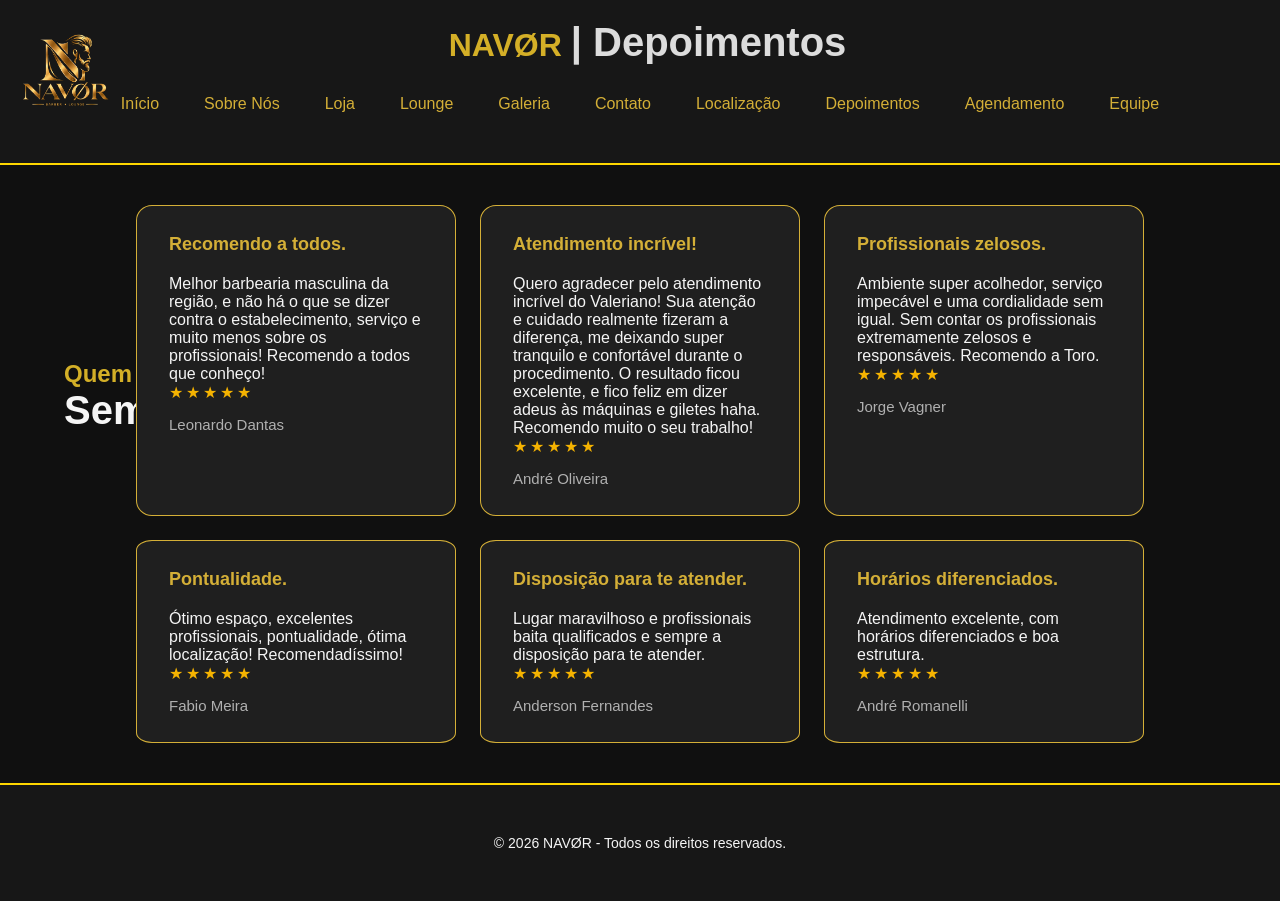
<file: html/depoimentos.html>
<!DOCTYPE html>
<html lang="pt-BR">

<head>
    <meta charset="UTF-8">
    <meta name="viewport" content="width=device-width, initial-scale=1">
    <title>NAVØR | Depoimentos</title>
    <link rel="stylesheet" href="../css/style.css">
</head>

<body>
    <header class="cabecalho">
        <div class="cabecalho-container">
            <div class="identidade-navor">
                <a href="../html/index.html"><img src="../img/logo_navor_ok.webp" alt="Logo da NAVØR"
                        class="logo-navor"></a>
                <h1 class="titulo">NAVØR
                    <span>| Depoimentos</span>
                </h1>
            </div>
            <nav class="navegacao" aria-label="Navegação principal">
                <a href="index.html">Início</a>
                <a href="sobre.html">Sobre Nós</a>
                <a href="loja.html">Loja</a>
                <a href="lounge.html">Lounge</a>
                <a href="galeria.html">Galeria</a>
                <a href="contato.html">Contato</a>
                <a href="localizacao.html">Localização</a>
                <a href="depoimentos.html">Depoimentos</a>
                <a href="agendamento.html">Agendamento</a>
                <a href="equipe.html">Equipe</a>
            </nav>
        </div>
    </header>
    <main>
        <section class="frase-depoimentos">
            <h2>Quem vem
                <span>Sempre volta</span>
            </h2>
        </section>
        <section>
            <div class="depoimentos">
                <div class="card">
                    <h3>Recomendo a todos.</h3>
                    <p>Melhor barbearia masculina da região, e não há o que se dizer contra o estabelecimento, serviço e
                        muito menos sobre os profissionais! Recomendo a todos que conheço!</p>
                    <div class="estrelas">★★★★★</div>
                    <div class="autor">Leonardo Dantas</div>
                </div>
                <div class="card">
                    <h3>Atendimento incrível!</h3>
                    <p>Quero agradecer pelo atendimento incrível do Valeriano! Sua atenção e cuidado realmente fizeram a
                        diferença, me deixando super tranquilo e confortável durante o procedimento. O resultado ficou
                        excelente, e fico feliz em dizer adeus às máquinas e giletes haha. Recomendo muito o seu
                        trabalho!</p>
                    <div class="estrelas">★★★★★</div>
                    <div class="autor">André Oliveira</div>
                </div>
                <div class="card">
                    <h3>Profissionais zelosos.</h3>
                    <p>Ambiente super acolhedor, serviço impecável e uma cordialidade sem igual. Sem contar os
                        profissionais extremamente zelosos e responsáveis. Recomendo a Toro.</p>
                    <div class="estrelas">★★★★★</div>
                    <div class="autor">Jorge Vagner</div>
                </div>
                <div class="card-baixo">
                    <h3>Pontualidade.</h3>
                    <p>Ótimo espaço, excelentes profissionais, pontualidade, ótima localização! Recomendadíssimo!</p>
                    <div class="estrelas">★★★★★</div>
                    <div class="autor">Fabio Meira</div>
                </div>
                <div class="card-baixo">
                    <h3>Disposição para te atender.</h3>
                    <p>Lugar maravilhoso e profissionais baita qualificados e sempre a disposição para te atender.</p>
                    <div class="estrelas">★★★★★</div>
                    <div class="autor">Anderson Fernandes</div>
                </div>
                <div class="card-baixo">
                    <h3>Horários diferenciados.</h3>
                    <p>Atendimento excelente, com horários diferenciados e boa estrutura.</p>
                    <div class="estrelas">★★★★★</div>
                    <div class="autor">André Romanelli</div>
                </div>
            </div>
        </section>
    </main>
    <footer>
        <p>© 2026 NAVØR - Todos os direitos reservados.</p>
    </footer>
</body>

</html>
</file>
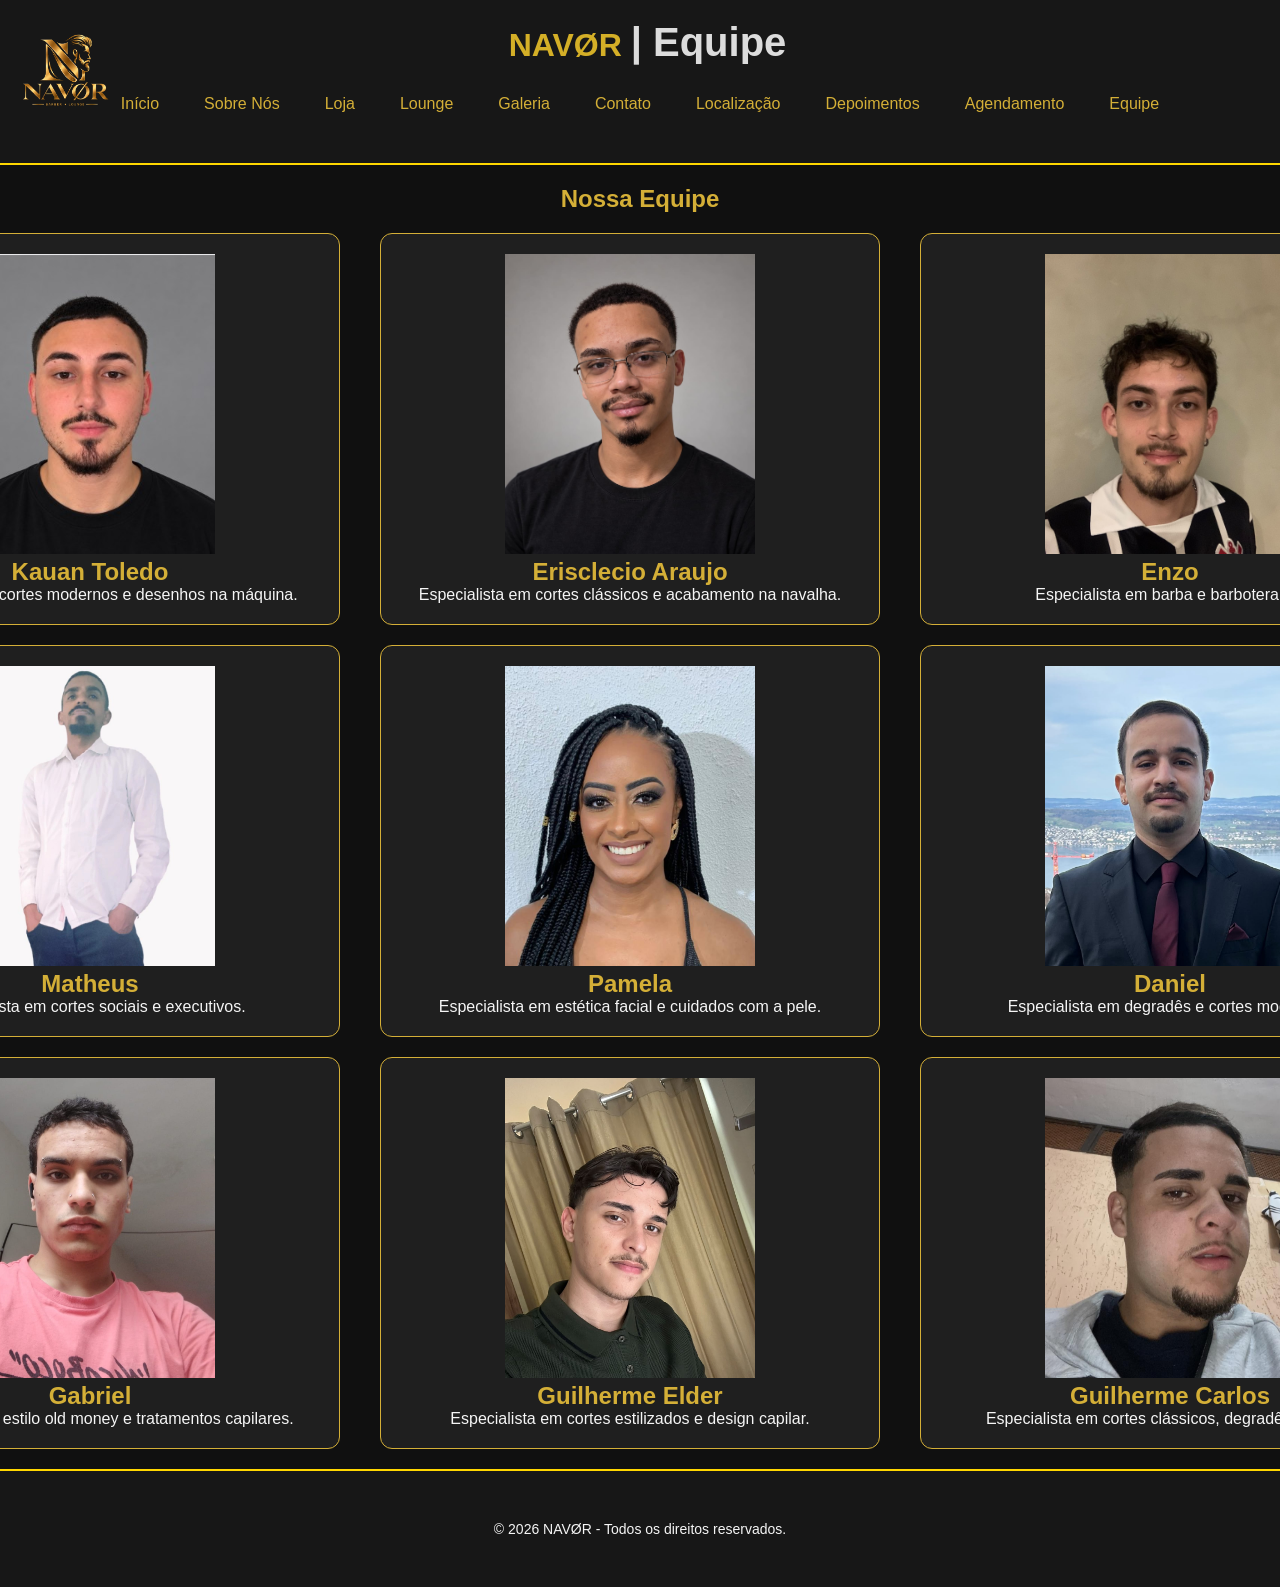
<file: html/equipe.html>
<!DOCTYPE html>
<html lang="pt-BR">

<head>
    <title>NAVØR | Equipe</title>
    <meta charset="UTF-8">
    <meta name="viewport" content="width=device-width, initial-scale=1.0">
    <link rel="stylesheet" href="../css/style.css">
</head>

<body>
    <header class="cabecalho">
        <div class="cabecalho-container">
            <div class="identidade-navor">
                <a href="../html/index.html"><img src="../img/logo_navor_ok.webp" alt="Logo da NAVØR"
                        class="logo-navor"></a>
                <h1 class="titulo">NAVØR
                    <span>| Equipe</span>
                </h1>
            </div>
            <nav class="navegacao" aria-label="Navegação principal">
                <a href="index.html">Início</a>
                <a href="sobre.html">Sobre Nós</a>
                <a href="loja.html">Loja</a>
                <a href="lounge.html">Lounge</a>
                <a href="galeria.html">Galeria</a>
                <a href="contato.html">Contato</a>
                <a href="localizacao.html">Localização</a>
                <a href="depoimentos.html">Depoimentos</a>
                <a href="agendamento.html">Agendamento</a>
                <a href="equipe.html">Equipe</a>
            </nav>
        </div>
    </header>
    <main>
        <section class="equipe">
            <h2 class="titulo-equipe">Nossa Equipe</h2>
            <div class="equipe-container">
                <article class="barbeiros">
                    <img src="../img/kauan.jpg" alt="Barbeiro Kauan">
                    <h2>Kauan Toledo</h2>
                    <p>
                        Especialista em cortes modernos e desenhos na máquina.
                    </p>
                </article>
                <article>
                    <img src="../img/araujo.jpeg" alt="Barbeiro Erisclecio Araujo">
                    <h2>Erisclecio Araujo</h2>
                    <p>
                        Especialista em cortes clássicos e acabamento na navalha.
                    </p>
                </article>
                <article>
                    <img src="../img/enzo.jpeg" alt="Barbeiro Enzo">
                    <h2>Enzo</h2>
                    <p>
                        Especialista em barba e barboterapia.
                    </p>
                </article>
                <article>
                    <img src="../img/matheus.jpeg" alt="Barbeiro Matheus">
                    <h2>Matheus</h2>
                    <p>
                        Especialista em cortes sociais e executivos.
                    </p>
                </article>
                <article>
                    <img src="../img/pamela.jpeg" alt="Barbeira Pamela">
                    <h2>Pamela</h2>
                    <p>
                        Especialista em estética facial e cuidados com a pele.
                    </p>
                </article>
                <article>
                    <img src="../img/daniel.jpeg" alt="Barbeiro Daniel">
                    <h2>Daniel</h2>
                    <p>
                        Especialista em degradês e cortes modernos.
                    </p>
                </article>
                <article>
                    <img src="../img/gabriel.jpeg" alt="Barbeiro Gabriel">
                    <h2>Gabriel</h2>
                    <p>
                        Especialista em estilo old money e tratamentos capilares.
                    </p>
                </article>
                <article>
                    <img src="../img/guilherme_elder.jpeg" alt="Barbeiro Guilherme Elder">
                    <h2>Guilherme Elder</h2>
                    <p>
                        Especialista em cortes estilizados e design capilar.
                    </p>
                </article>
                <article>
                    <img src="../img/guilherme_carlos.jpeg" alt="Barbeiro Guilherme Carlos">
                    <h2>Guilherme Carlos</h2>
                    <p>
                        Especialista em cortes clássicos, degradês e barba.
                    </p>
                </article>
            </div>
        </section>
    </main>
    <footer>
        <p>© 2026 NAVØR - Todos os direitos reservados.</p>
    </footer>
</body>

</html>
</file>
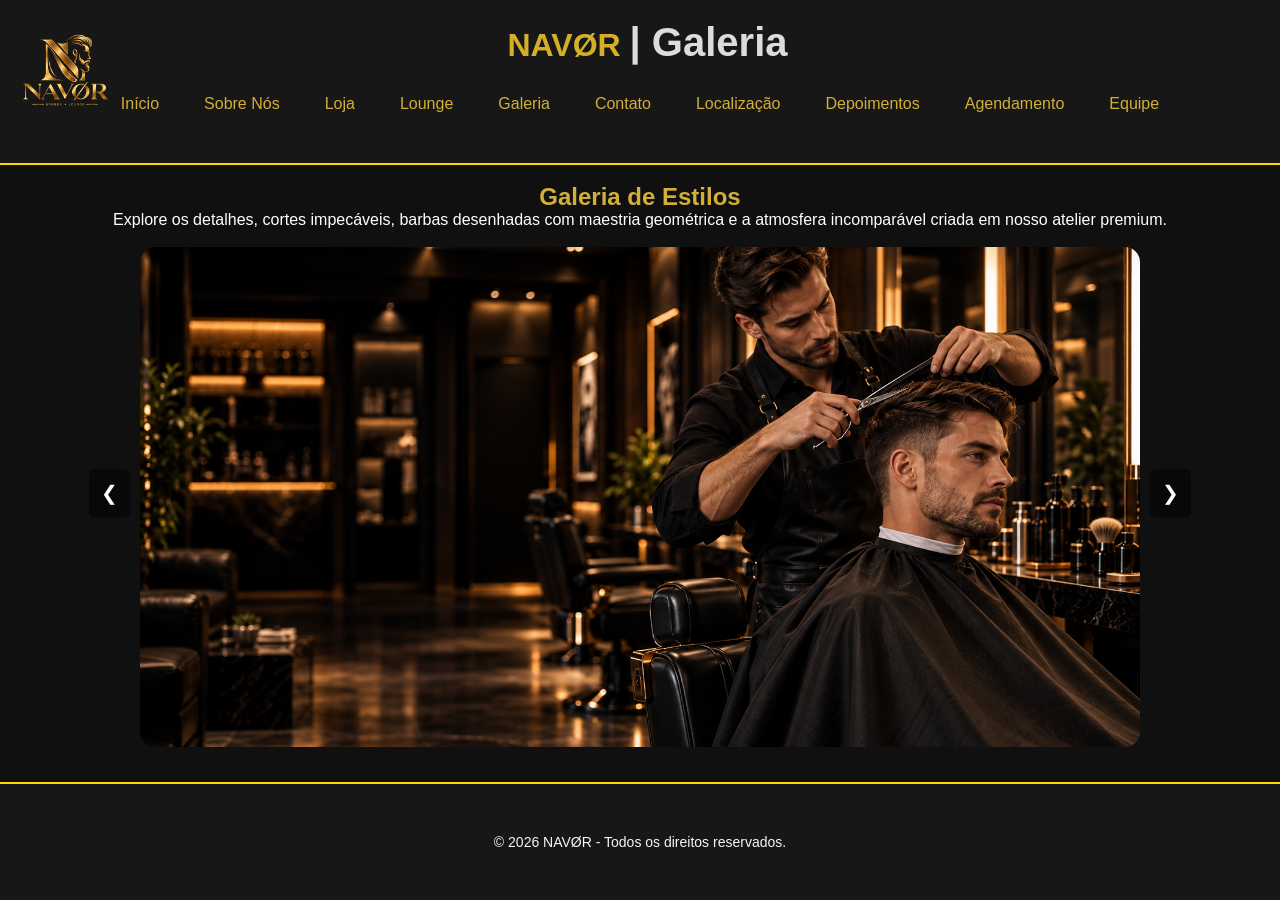
<file: html/galeria.html>
<!DOCTYPE html>
<html lang="pt-BR">

<head>
    <title>NAVØR | Galeria</title>
    <meta charset="UTF-8">
    <meta name="viewport" content="width=device-width, initial-scale=1.0">
    <link rel="stylesheet" href="../css/style.css">
</head>

<body>
    <header class="cabecalho">
        <div class="cabecalho-container">
            <div class="identidade-navor">
                <a href="../html/index.html"><img src="../img/logo_navor_ok.webp" alt="Logo da NAVØR"
                        class="logo-navor"></a>
                <h1 class="titulo">NAVØR
                    <span>| Galeria</span>
                </h1>
            </div>
            <nav class="navegacao" aria-label="Navegação principal">
                <a href="index.html">Início</a>
                <a href="sobre.html">Sobre Nós</a>
                <a href="loja.html">Loja</a>
                <a href="lounge.html">Lounge</a>
                <a href="galeria.html">Galeria</a>
                <a href="contato.html">Contato</a>
                <a href="localizacao.html">Localização</a>
                <a href="depoimentos.html">Depoimentos</a>
                <a href="agendamento.html">Agendamento</a>
                <a href="equipe.html">Equipe</a>
            </nav>
        </div>
    </header>
    <main>
        <section>
            <br>
            <div class="titulo-galeria">
                <h2>Galeria de Estilos</h2>
            </div>
            <div class="descricao-galeria">
                <p>
                    Explore os detalhes, cortes impecáveis, barbas desenhadas com maestria geométrica e a atmosfera
                    incomparável criada em nosso atelier premium.
                </p>
            </div>
            <br>
            <!-- imagem com efeito carrosel -->
            <figure class="galeria">
                <button class="anterior" onclick="mudarSlide(-1)">
                    &#10094;
                </button>
                <div class="carrossel">
                    <div class="slides" id="slides">
                        <img src="../img/foto_corte_1.webp" alt="Atendimento">
                        <img src=" ../img/foto_corte_2.webp" alt="Atendimento">
                        <img src=" ../img/foto_produtos.webp" alt="Produtos">
                        <img src=" ../img/foto_fundo_bebida.webp" alt="Porfissionais">
                    </div>
                </div>
                <button class="proximo" onclick="mudarSlide(1)">
                    &#10095;
                </button>
            </figure>
        </section>
    </main>
    <footer>
        <p>© 2026 NAVØR - Todos os direitos reservados.</p>
    </footer>
    <script src="../js/script.js"></script>
</body>

</html>
</file>
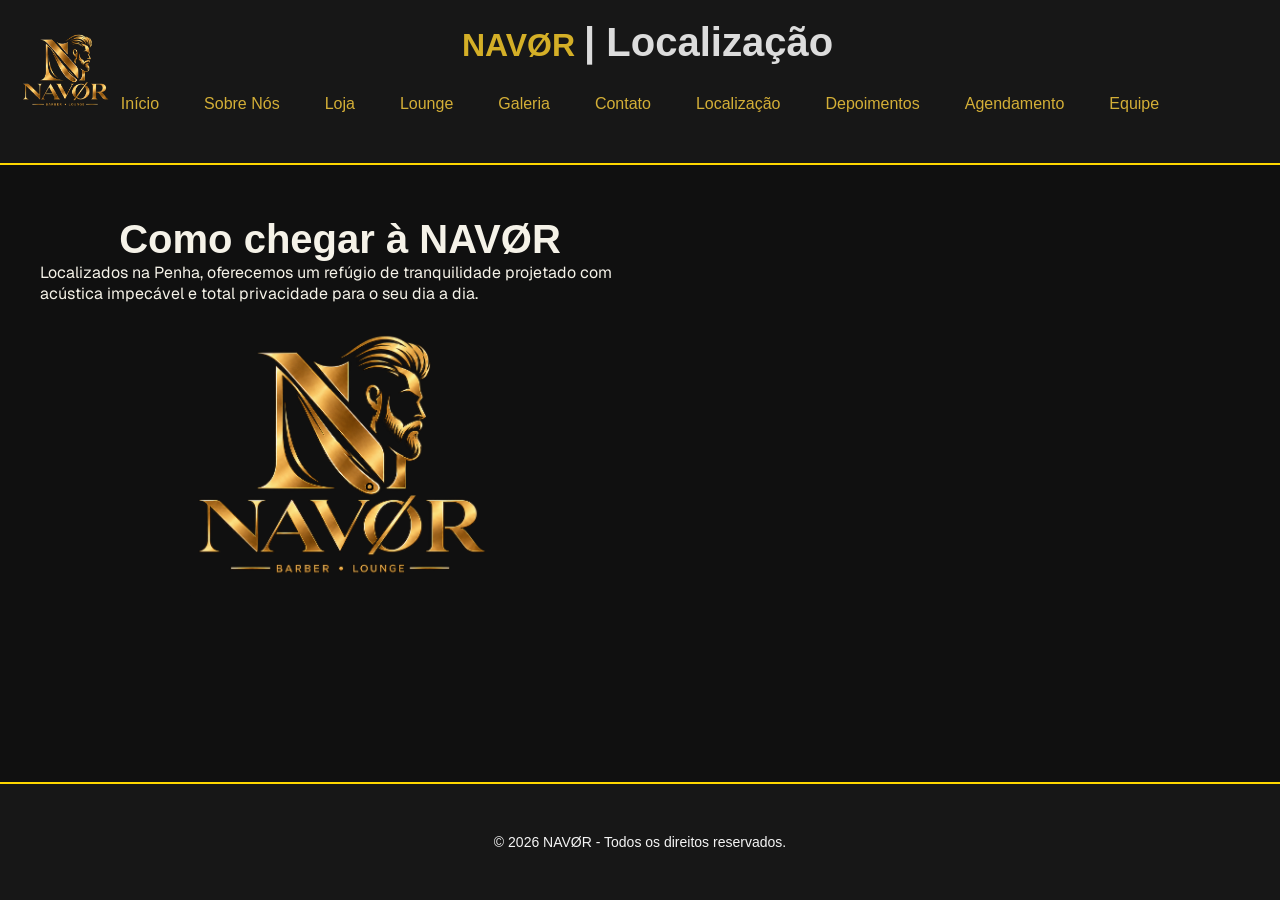
<file: html/localizacao.html>
<!DOCTYPE html>
<html lang="PT-br">

<head>
  <title>NAVØR | Localização</title>
  <meta charset="UTF-8">
  <meta name="viewport" content="width=device-width, initial-scale=1.0">
  <link rel="stylesheet" href="../css/style.css">
</head>

<body>
  <header class="cabecalho">
    <div class="cabecalho-container">
      <div class="identidade-navor">
        <a href="../html/index.html"><img src="../img/logo_navor_ok.webp" alt="Logo da NAVØR" class="logo-navor"></a>
        <h1 class="titulo">NAVØR
          <span>| Localização</span>
        </h1>
      </div>
      <nav class="navegacao" aria-label="Navegação principal">
        <a href="index.html">Início</a>
        <a href="sobre.html">Sobre Nós</a>
        <a href="loja.html">Loja</a>
        <a href="lounge.html">Lounge</a>
        <a href="galeria.html">Galeria</a>
        <a href="contato.html">Contato</a>
        <a href="localizacao.html">Localização</a>
        <a href="depoimentos.html">Depoimentos</a>
        <a href="agendamento.html">Agendamento</a>
        <a href="equipe.html">Equipe</a>
      </nav>
    </div>
  </header>
  <main>
    <section class="localizacao">
      <div class="container-titulo">
        <h2 class="titulo-localizacao">Como chegar à NAVØR</h2>
        <p class="p-localizacao">Localizados na Penha, oferecemos um refúgio de tranquilidade projetado com acústica
          impecável e total
          privacidade para o seu dia a dia.
        </p>
        <img src="../img/logo_navor_ok.webp" alt="logo navor" width="300px">
      </div>
      <iframe
        src="https://www.google.com/maps/embed?pb=!1m18!1m12!1m3!1d3658.336236943944!2d-46.54618422571539!3d-23.520406060086927!2m3!1f0!2f0!3f0!3m2!1i1024!2i768!4f13.1!3m3!1m2!1s0x94ce5e4dc6d202d1%3A0x5fd78e813baeca3!2sR.%20Caquito%2C%20347%20-%20Vila%20Sao%20Geraldo%2C%20S%C3%A3o%20Paulo%20-%20SP%2C%2003607-000!5e0!3m2!1spt-BR!2sbr!4v1790649322361!5m2!1spt-BR!2sbr"
        width="600" height="450" style="border:0;" allowfullscreen="" loading="lazy"
        referrerpolicy="strict-origin-when-cross-origin" title="Localizacao">
      </iframe>
    </section>
  </main>
  <footer>
    <p>© 2026 NAVØR - Todos os direitos reservados.</p>
  </footer>
</body>

</html>
</file>
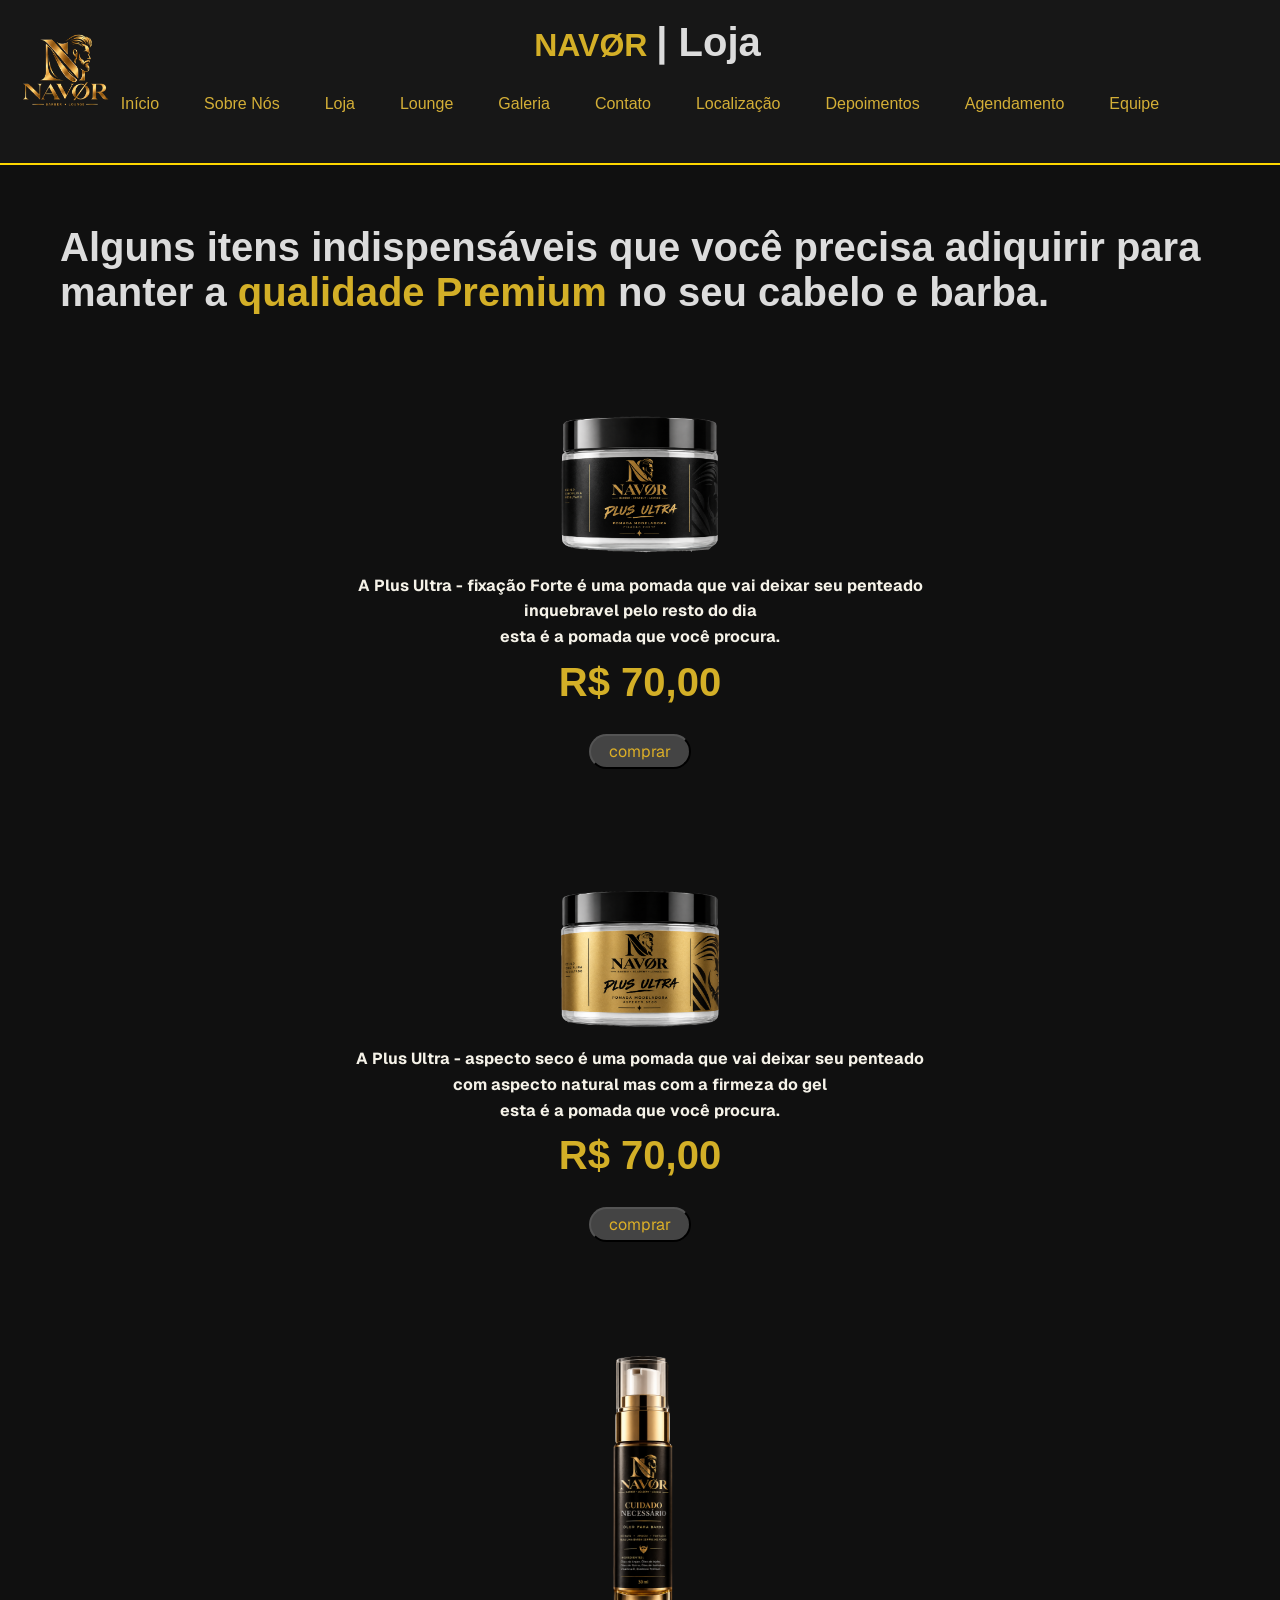
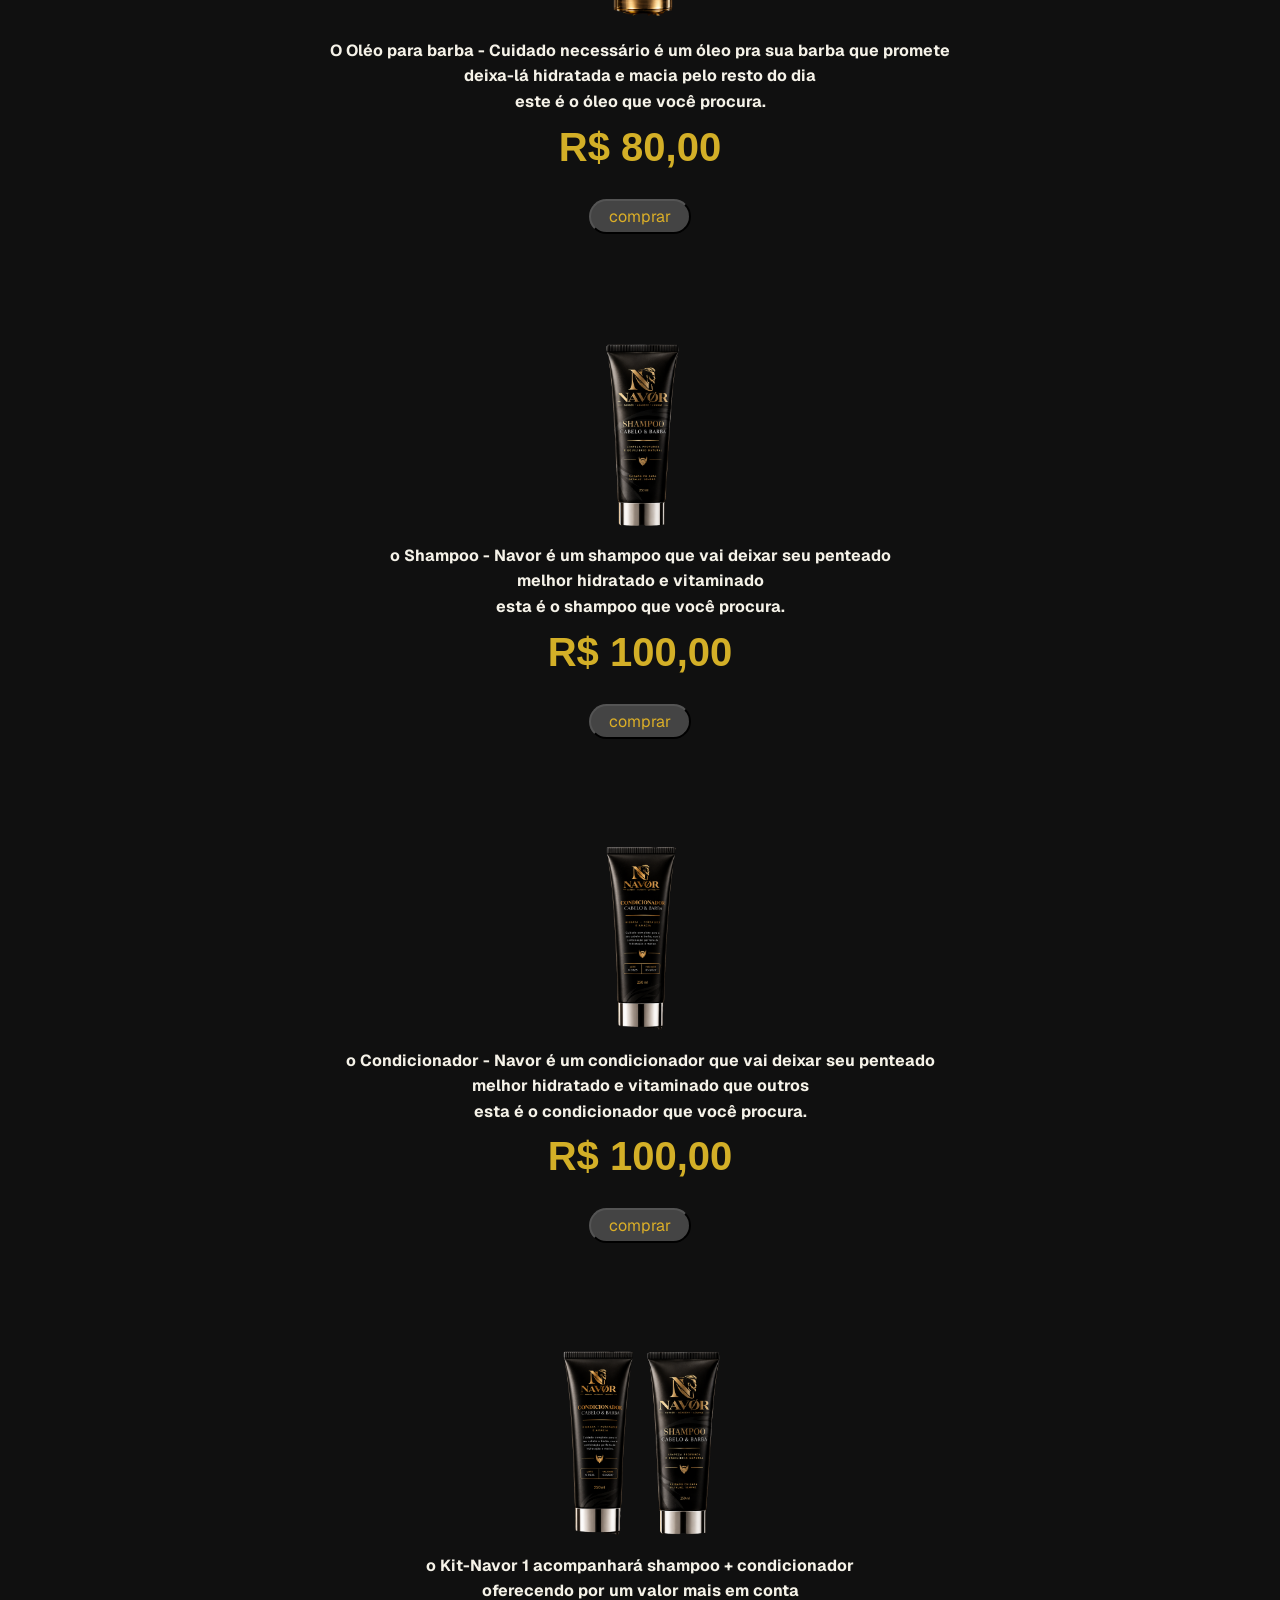
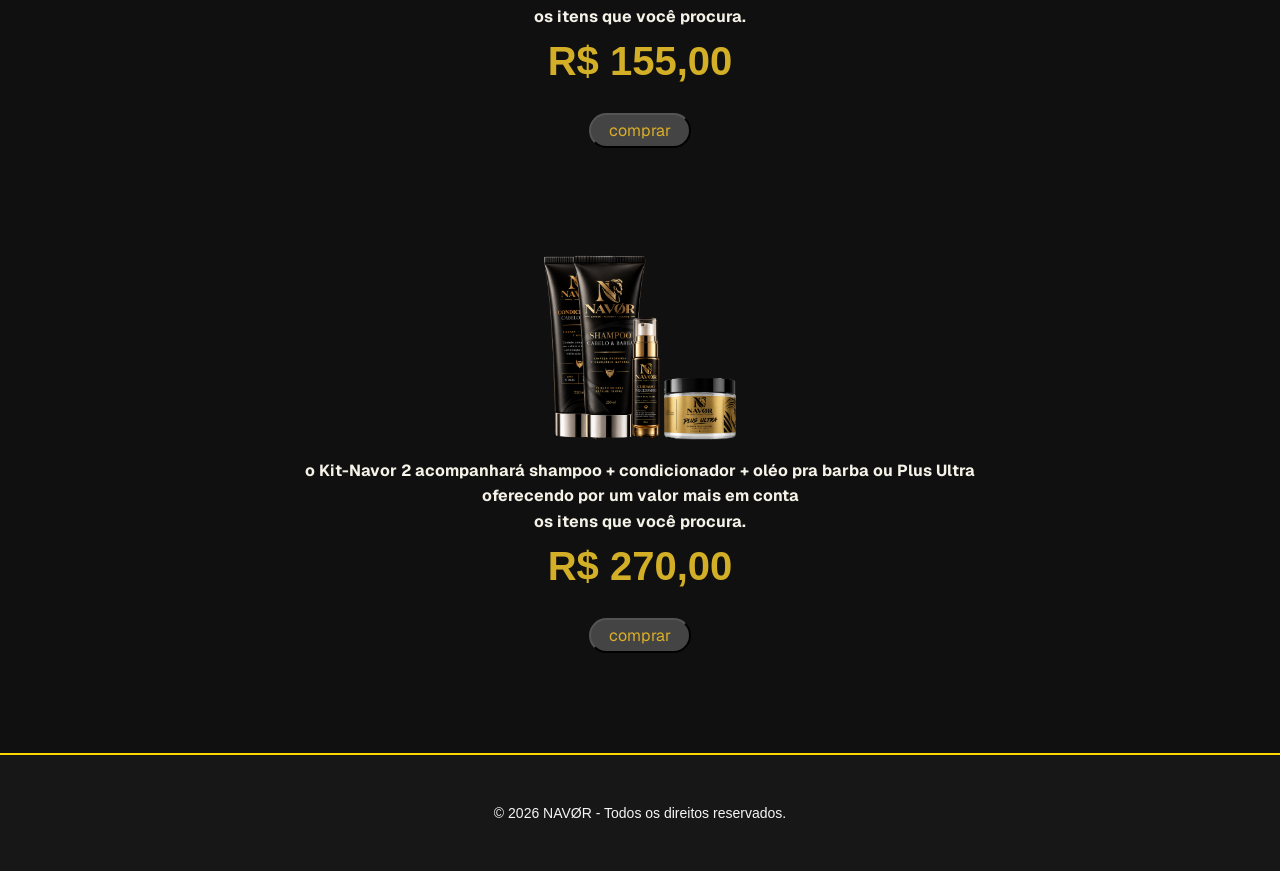
<file: html/loja.html>
<!DOCTYPE html>
<html lang="pt-BR">

<head>
    <title>NAVØR | Loja</title>
    <meta charset="UTF-8">
    <meta name="viewport" content="width=device-width, initial-scale=1.0">
    <link rel="stylesheet" href="../css/style.css">
</head>

<body>
    <header class="cabecalho">
        <div class="cabecalho-container">
            <div class="identidade-navor">
                <a href="../html/index.html"><img src="../img/logo_navor_ok.webp" alt="Logo da NAVØR"
                        class="logo-navor"></a>
                <h1 class="titulo">NAVØR
                    <span>| Loja</span>
                </h1>
            </div>
            <nav class="navegacao" aria-label="Navegação principal">
                <a href="index.html">Início</a>
                <a href="sobre.html">Sobre Nós</a>
                <a href="loja.html">Loja</a>
                <a href="lounge.html">Lounge</a>
                <a href="galeria.html">Galeria</a>
                <a href="contato.html">Contato</a>
                <a href="localizacao.html">Localização</a>
                <a href="depoimentos.html">Depoimentos</a>
                <a href="agendamento.html">Agendamento</a>
                <a href="equipe.html">Equipe</a>
            </nav>
        </div>
    </header>
    <main>
        <section>
            <h2 class="h2-loja">
                Alguns itens indispensáveis que você precisa adiquirir para manter a <span class="span-loja">qualidade Premium</span> no seu cabelo e
                barba.
            </h2>
            <table class="table-loja">
                <tr>
                    <th>
                        <img src="../img/produto_pomada_modeladora.png" alt="prdouto_pomada_modeladora"
                            class="imgProduto">
                    </th>
                </tr>
                <tr>
                    <th>
                        <p>A Plus Ultra - fixação Forte é uma pomada que vai deixar seu penteado<br>inquebravel pelo
                            resto do dia<br>esta é a pomada que você procura.</p>
                    </th>
                </tr>
                <tr>
                    <th>
                        <p><span class="span-loja">R$ 70,00</span></p>
                    </th>
                </tr>
                <tr>
                    <th>
                        <form><input type="button" value="comprar"></form>
                    </th>
                </tr>
            </table>
            <table class="table-loja">
                <tr>
                    <th><img src="../img/produto_aspecto_seco.png" alt="produto_aspecto_seco" class="imgProduto"></th>
                </tr>
                <tr>
                    <th>
                        <p>A Plus Ultra - aspecto seco é uma pomada que vai deixar seu penteado<br>com aspecto natural
                            mas com a firmeza do gel<br>esta é a pomada que você procura.</p>
                    </th>
                </tr>
                <tr>
                    <th>
                        <p><span class="span-loja">R$ 70,00</span></p>
                    </th>
                </tr>
                <tr>
                    <th>
                        <form><input type="button" value="comprar"></form>
                    </th>
                </tr>
            </table>
            <table class="table-loja">
                <tr>
                    <th><img src="../img/produto_oleo.png" alt="produto_oleo" class="imgProduto"></th>
                </tr>
                <tr>
                    <th>
                        <p>O Oléo para barba - Cuidado necessário é um óleo pra sua barba que promete<br>deixa-lá
                            hidratada e macia pelo resto do dia<br>este é o óleo que você procura.</p>
                    </th>
                </tr>
                <tr>
                    <th>
                        <p><span class="span-loja">R$ 80,00</span></p>
                    </th>
                </tr>
                <tr>
                    <th>
                        <form><input type="button" value="comprar"></form>
                    </th>
                </tr>
            </table>
            <table class="table-loja">
                <tr>
                    <th><img src="../img/produto_shampoo.png" alt="produto_shampoo" class="imgProduto"></th>
                </tr>
                <tr>
                    <th>
                        <p>o Shampoo - Navor é um shampoo que vai deixar seu penteado<br>melhor hidratado e
                            vitaminado<br>esta é o shampoo que você procura.</p>
                    </th>
                </tr>
                <tr>
                    <th>
                        <p><span class="span-loja">R$ 100,00</span></p>
                    </th>
                </tr>
                <tr>
                    <th>
                        <form><input type="button" value="comprar"></form>
                    </th>
                </tr>
            </table>
            <table class="table-loja">
                <tr>
                    <th><img src="../img/produto_condicionador.png" alt="produto_condicionador" class="imgProduto">
                    </th>
                </tr>
                <tr>
                    <th>
                        <p>o Condicionador - Navor é um condicionador que vai deixar seu penteado<br>melhor hidratado e
                            vitaminado que outros<br>esta é o condicionador que você procura.</p>
                    </th>
                </tr>
                <tr>
                    <th>
                        <p><span class="span-loja">R$ 100,00</span></p>
                    </th>
                </tr>
                <tr>
                    <th>
                        <form><input type="button" value="comprar"></form>
                    </th>
                </tr>
            </table>
            <table class="table-loja">
                <tr>
                    <th><img src="../img/kit-navor-1.png" alt="kit-navor-1" class="imgProduto"></th>
                </tr>
                <tr>
                    <th>
                        <p>o Kit-Navor 1 acompanhará shampoo + condicionador<br>oferecendo por um valor mais em
                            conta<br>os itens que você procura.</p>
                    </th>
                </tr>
                <tr>
                    <th>
                        <p><span class="span-loja">R$ 155,00</span></p>
                    </th>
                </tr>
                <tr>
                    <th>
                        <form><input type="button" value="comprar"></form>
                    </th>
                </tr>
            </table>
            <table class="table-loja">
                <tr>
                    <th><img src="../img/kit-navor-2.png" alt="kit-navor-2" class="imgProduto"></th>
                </tr>
                <tr>
                    <th>
                        <p>o Kit-Navor 2 acompanhará shampoo + condicionador + oléo pra barba ou Plus
                            Ultra<br>oferecendo por um valor mais em conta<br>os itens que você procura.</p>
                    </th>
                </tr>
                <tr>
                    <th>
                        <p><span class="span-loja">R$ 270,00</span></p>
                    </th>
                </tr>
                <tr>
                    <th>
                        <form><input type="button" value="comprar"></form>
                    </th>
                </tr>
            </table>
        </section>
    </main>
    <footer>
        <p>© 2026 NAVØR - Todos os direitos reservados.</p>
    </footer>
</body>

</html>
</file>
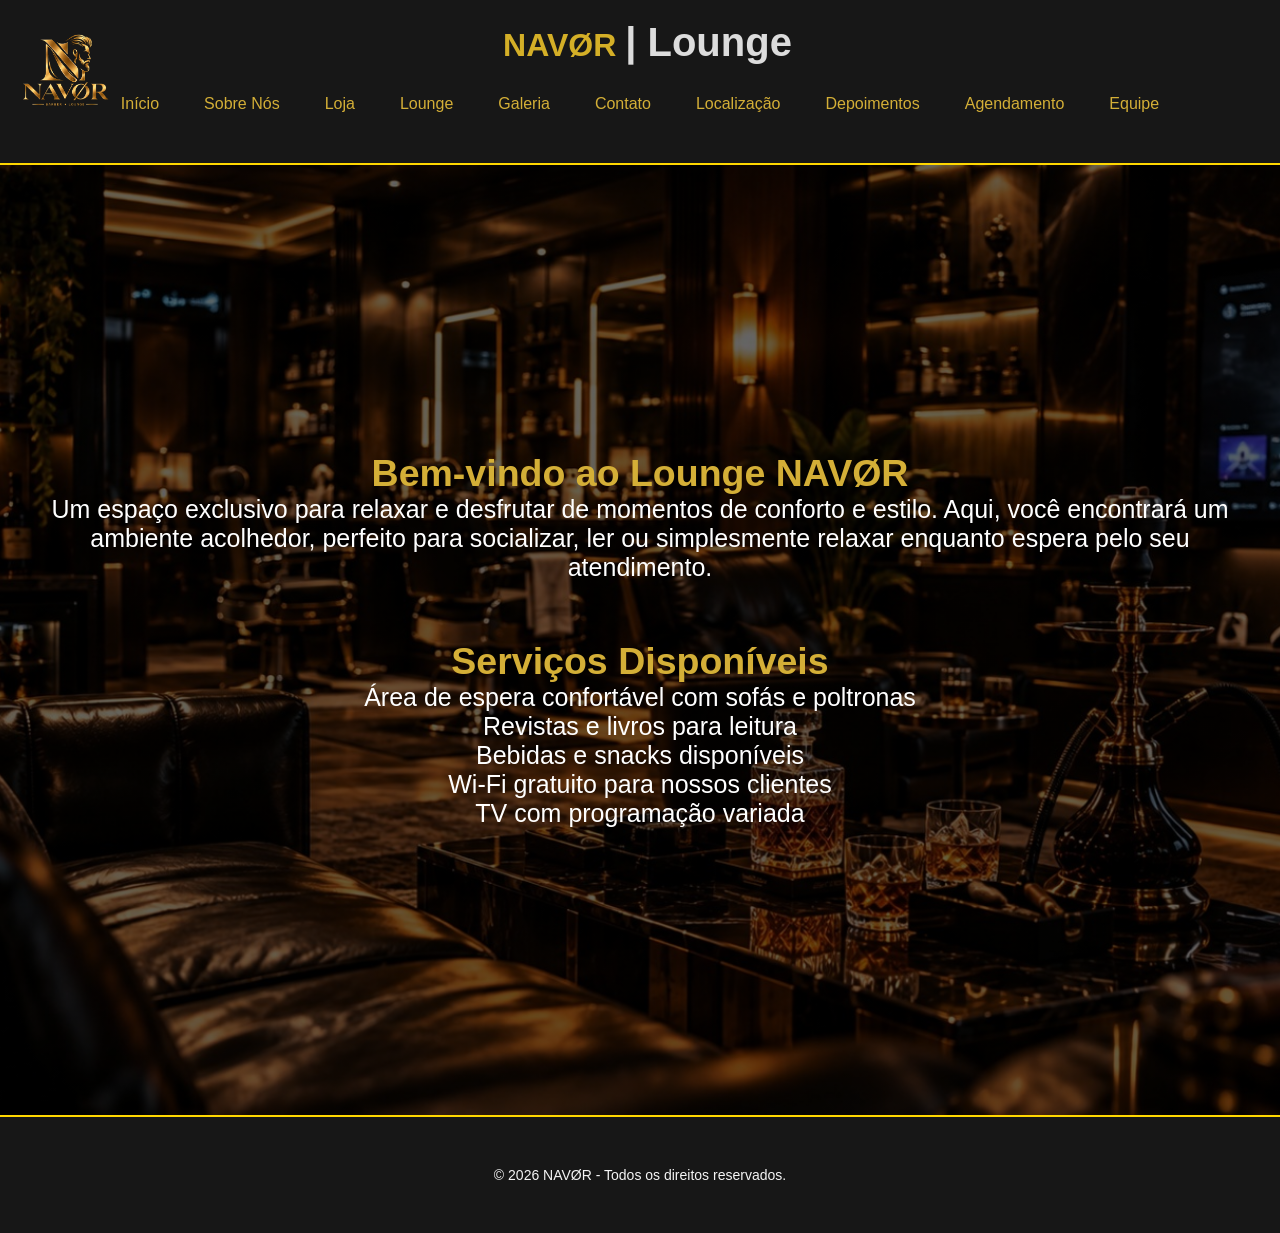
<file: html/lounge.html>
<!DOCTYPE html>
<html lang="pt-BR">

<head>
    <title>NAVØR | Lounge</title>
    <meta charset="UTF-8">
    <meta name="viewport" content="width=device-width, initial-scale=1.0">
    <link rel="stylesheet" href="../css/style.css">
</head>

<body>
    <header>
        <header class="cabecalho">
            <div class="cabecalho-container">
                <div class="identidade-navor">
                    <a href="../html/index.html"><img src="../img/logo_navor_ok.webp" alt="Logo da NAVØR"
                            class="logo-navor"></a>
                    <h1 class="titulo">NAVØR
                        <span>| Lounge</span>
                    </h1>
                </div>
                <nav class="navegacao" aria-label="Navegação principal">
                    <a href="index.html">Início</a>
                    <a href="sobre.html">Sobre Nós</a>
                    <a href="loja.html">Loja</a>
                    <a href="lounge.html">Lounge</a>
                    <a href="galeria.html">Galeria</a>
                    <a href="contato.html">Contato</a>
                    <a href="localizacao.html">Localização</a>
                    <a href="depoimentos.html">Depoimentos</a>
                    <a href="agendamento.html">Agendamento</a>
                    <a href="equipe.html">Equipe</a>
                </nav>
            </div>
        </header>
        <main class="conteudo">
            <section class="banner-lounge">
                <div class="titulo-lounge">
                    <h2>Bem-vindo ao Lounge NAVØR</h2>
                </div>
                <div class="descricao-lounge">
                    <p>
                        Um espaço exclusivo para relaxar e desfrutar de momentos de conforto e
                        estilo. Aqui, você encontrará um ambiente acolhedor, perfeito para socializar, ler ou
                        simplesmente
                        relaxar enquanto espera pelo seu atendimento.
                    </p>
                </div>
                <section class="servicos-lounge">
                    <br>
                    <br>
                    <div class="titulo-servicos">
                        <h2>Serviços Disponíveis</h2>
                    </div>
                    <ul class="lista-servicos">
                        <li>Área de espera confortável com sofás e poltronas</li>
                        <li>Revistas e livros para leitura</li>
                        <li>Bebidas e snacks disponíveis</li>
                        <li>Wi-Fi gratuito para nossos clientes</li>
                        <li>TV com programação variada</li>
                    </ul>
                </section>
            </section>
        </main>
        <footer>
            <p>© 2026 NAVØR - Todos os direitos reservados.</p>
        </footer>
</body>

</html>
</file>
<file: css/style.css>
@import url('https://fonts.googleapis.com/css2?family=Geist:wght@500&family=Instrument+Serif:ital@0;1&display=swap');
:root {
   --cor-fundo: #171717;
   /*cor de fundo das paginas*/
   --cor-menu-nav: #292929;
   /*cor de fundo menu navegacao, cards e formularios*/
   --cor-btn: #D3AF27;
   /*cor de botoes e fonte principal (titulos)*/
   --cor-fonte: #F5F2E8;
   /* cor das fonte secundaria paragrafos */
   --cor-rodape: #8a8a8a;
   /*cor de fundo do rodape (footer)*/
   --fonte-principal: "Montserrat", sans-serif;
   /*fonte pricnipal para titulos*/
   --fonte-secundaria: "Geist", "open-sans"
      /*fonte para paragrafos <p>, <label> e <span> */
}
* {
   margin: 0;
   padding: 0;
   box-sizing: border-box;
}
body {
   margin: 0;
   background-color: #101010;
   min-height: 100vh;
   display: flex;
   flex-direction: column;
   font-family: "Montserrat", sans-serif;
}
main {
   flex: 1;
}
.depoimentos {
   display: flex;
   flex-wrap: wrap;
   justify-content: center;
   gap: 24px;
   max-width: 1100px;
   margin: 40px auto;
}
.frase-depoimentos {
   display: flex;
   color: #D3AF27;
   position: absolute;
   left: 5%;
   top: 40%;
}
.frase-depoimentos span {
   display: block;
   color: #F5F5F5;
}
.card {
   background: #1F1F1F;
   border-radius: 8px;
   padding: 28px 32px;
   width: 320px;
   box-sizing: border-box;
   border-radius: 5%;
   border: 1px solid #D4AF37;
   position: relative;
   transition: all 0.3s ease;
}
.card:hover {
   transform: translateY(-8px);
   box-shadow: 0 5px 10px rgba(212, 175, 55, 0.3);
}
.card-baixo {
   background: #1F1F1F;
   border-radius: 8px;
   padding: 28px 32px;
   width: 320px;
   box-sizing: border-box;
   border-radius: 5%;
   border: 1px solid #D4AF37;
   position: relative;
   transition: all 0.3s ease;
}
.card-baixo:hover {
   transform: translateY(-8px);
   box-shadow: 0 5px 10px rgba(212, 175, 55, 0.3);
}
.card-baixo p {
   color: #F5F5F5;
   font-weight: 400;
}
.card-baixo h3 {
   color: #D4AF37;
   margin: 0 0 20px;
   font-size: 18px;
}
.card h3 {
   color: #D4AF37;
   margin: 0 0 20px;
   font-size: 18px;
}
.card blockquote {
   margin: 0 0 20px;
   padding-left: 14px;
   line-height: 1.6;
   font-size: 15px;
}
.card p {
   color: #F5F5F5;
   font-weight: 400;
}
.estrelas {
   color: #f5b301;
   letter-spacing: 3px;
   margin-bottom: 14px;
}
.autor {
   font-size: 15px;
   color: #B0B0B0;
}
.produto {
   border: 3px solid black;
   width: 600px;
   display: flex;
   justify-content: center;
   align-items: center;
}
.imgProduto {
   width: 192px;
}
.navegacao {
   display: flex;
   gap: 15px;
   padding: 20px;
   background-color: #171717;
   justify-content: center;
}
.navegacao a {
   color: #D4AF37;
   text-decoration: none;
   padding: 10px 15px;
   border-radius: 5px;
   transition: all 0.5s ease;
   justify-content: center;
   display: flex;
}
.navegacao a:hover {
   color: #FFD700;
   background-color: #252525;
   transform: translateY(-4px);
   box-shadow: 0 5px 10px rgba(212, 175, 55, 0.3);
}
.cabecalho {
   background-color: #171717;
   color: #D4AF37;
   padding: 20px;
   text-align: center;
   border-bottom: 2px solid #FFD700;
}
.banner {
   background-image:
      linear-gradient(rgba(0, 0, 0, 0.6),
         rgba(0, 0, 0, 0.6)),
      url(../img/navor_fundo.webp);
   background-size: cover;
   background-position: center;
   min-height: 950px;
   display: flex;
   flex-direction: column;
   justify-content: center;
   align-items: center;
   text-align: center;
   padding: 40px;
}
.banner h2 {
   font-size: 50px;
   color: #f7f7f7;
}
.banner span {
   color: #D4AF27;
   display: block;
   margin-bottom: 20px;
}
.banner p {
   font-size: 20px;
}
.banner .ano {
   font-size: 12px;
   color: #D4AF27;
}
.banner-sobre {
   background-image:
      linear-gradient(rgba(0, 0, 0, 0.6),
         rgba(0, 0, 0, 0.6)),
      url("../img/navor_experiencia.webp");
   background-size: cover;
   background-position: center;
   min-height: 950px;
   display: flex;
   flex-direction: column;
   justify-content: center;
   align-items: center;
   text-align: center;
   padding: 40px;
}
.botoes {
   display: flex;
   gap: 20px;
   margin-top: 30px;
}
.botao {
   background-color: #D4AF27;
   color: #171717;
   padding: 15px 20px;
   text-decoration: none;
   border-radius: 5px;
   transition: all 0.5s ease;
}
.botao:hover {
   background-color: #FFD700;
   color: #171717;
   transform: translateY(-4px);
   box-shadow: 0 5px 10px rgb a(212, 175, 55, 0.3);
}
.banner p.descricao {
   font-size: 18px;
   font-weight: 400;
   color: #F5F5F5;
}
footer {
   background-color: #171717;
   color: #F5F5F5;
   text-align: center;
   padding: 50px 20px;
   border-top: 2px solid #FFD700;
   font-size: 14px;
   font-weight: 400;
   margin: 0;
}
.identidade-navor {
   display: flex;
   justify-content: center;
   align-items: center;
   gap: 15px;
   width: 100%;
   position: relative;
}
.logo-navor {
   width: 90px;
   height: auto;
   position: absolute;
   left: 0%;
   top: 10%;
}
.titulo {
   margin: 0;
   color: #D4AF27;
   text-align: center;
   justify-content: center;
}
.identidade-navor span {
   color: #dcdcdc;
}
.banner-lounge {
   background-image:
      linear-gradient(rgba(0, 0, 0, 0.6),
         rgba(0, 0, 0, 0.6)),
      url(../img/lounge.jpeg);
   background-size: cover;
   background-position: center;
   min-height: 950px;
   display: flex;
   flex-direction: column;
   justify-content: center;
   align-items: center;
   text-align: center;
   padding: 40px;
   font-size: 25px;
}
.equipe-container {
   display: grid;
   gap: 20px;
   justify-content: center;
   grid-template-columns: repeat(3, 520px);
   margin-bottom: 20px;
}
.equipe-container article {
   background-color: #1F1F1F;
   border: 1px solid #D4AF37;
   border-radius: 12px;
   padding: 20px;
   text-align: center;
   transition: all 0.5s ease;
   width: 500px;
   flex-wrap: wrap;
}
.equipe-container article:hover {
   transform: translateY(-15px);
   box-shadow: 0 5px 10px rgba(212, 175, 55, 0.3);
}
.equipe-container article img {
   width: 250px;
   height: 300px;
   object-fit: cover;
   object-position: top;
}
.equipe-container h2 {
   color: #D4AF37;
}
.equipe-container p {
   color: #F5F5F5;
}
.titulo-equipe {
   color: #D4AF37;
   text-align: center;
   padding: 20px;
}
/*pg localização*/
.localizacao {
   display: flex;
   align-items: center;
   justify-content: center;
   width: 100%;
   padding: 10px;
   margin: 10px 0 10px 0;
}
.container-titulo {
   width: 600px;
   display: flex;
   flex-direction: column;
   justify-content: space-between;
   align-items: center;
}
.titulo-localizacao {
   font-family: var(--fonte-principal);
   font-size: 40px;
   color: var(--cor-fonte);
}
.p-localizacao {
   font-family: var(--fonte-secundaria);
   color: var(--cor-fonte);
}
/* pg-agendamento */
.banner-agendamento {
   background-image:
      linear-gradient(rgba(0, 0, 0, 0.6),
         rgba(0, 0, 0, 0.6)),
      url(../img/navor_fundo.webp);
   display: flex;
   justify-content: space-evenly;
}
.container-ag,
.container-momento {
   width: 350px;
   display: flex;
   flex-direction: column;
   justify-content: space-around;
   background-color: var(--cor-fundo);
   margin: 10px 0 10px 0;
   padding: 20px;
   border: solid 1px var(--cor-btn);
   border-radius: 10px;
}
.titulo-agendamento {
   font-family: var(--fonte-principal);
   font-size: 35px;
   color: var(--cor-fonte);
}
.p-agendamento,
.texto-especialista,
.texto-label {
   font-family: var(--fonte-secundaria);
   color: var(--cor-fonte);
   font-size: 13px;
}
.form-agendamento {
   display: flex;
   flex-direction: column;
   gap: 5px;
}
.sel-especialista {
   display: flex;
}
.container-data,
.container-horario {
   display: flex;
   justify-content: space-between;
}
.select-data,
.select-hora {
   width: 100px;
}
.ag-linha {
   border: 1px solid var(--cor-btn);
}
/*pg sobre nós*/
.p-sobre {
   font-family: var(--fonte-secundaria);
   color: var(--cor-fonte);
   align-items: center;
   font-size: 16px;
   line-height: 1.6;
}
.h2-sobre {
   margin-top: 20px;
   margin-bottom: 20px;
   color: #d3af27;
   font-family: var(--fonte-principal);
   font-size: 40px;
}
span{
   color: #d3af27;
   font-family: var(--fonte-principal);
   font-size: 40px;
}
.table-sobre {
   display: flex;
   align-items: center;
   justify-content: center;
   border-collapse: collapse;
}
.th-color{
   color: #dcaf27;
}
.th-border{
   border-right: solid;
   border-left: solid;
   border-width: 1px;
   border-color: #444;
   color: #dcaf27
}
.tr-valores-desc {
   color: #dcdcdc;
   font-size: 16px;
   font-family: var(--fonte-secundaria);
}
.ul-sobre {
   display: flex;
   align-items: center;
   justify-content: center;
   gap: 50px;
   margin: 50px auto;
   padding: 0;
   list-style: none;
}
.ul-sobre li {
   flex-direction: column;
   align-items: center;
   text-align: center;
   gap: 12px;
   margin: 55px;
}
.ul-sobre img {
   width: 90px;
   height: 90px;
   border-radius: 50%;
}
.ul-sobre p {
   margin: 15px 0px 30px 0px;
   color: #F5F2E8;
   font-size: 16px;
   font-family: var(--fonte-secundaria);
}
/*pg loja*/
.h2-loja{
   margin: 60px 20px 0px 60px;
   color: #dcdcdc;
   font-family: var(--fonte-principal);
   font-size: 40px;
}
.span-loja{
   color: #d3af27;
   font-family: var(--fonte-principal);
   font-size: 40px;
}
.table-loja{
   border-collapse: collapse;
   width: 80%;
   margin: 80px auto;
   line-height: 1.6;
}
.table-loja img{
   width: 192px;
}
.table-loja th{
   color: #F5F2E8;
   font-size: 16px;
   font-family: var(--fonte-secundaria);
}
.table-loja input{
   border-radius: 24px;
   cursor: pointer;
   font-family: var(--fonte-secundaria);
   font-size: 16px;
   background-color: #444;
   color: #dcaf27;
   margin: 20px 0px;
   padding: 5px 18px;
   text-align: center;
}
.table-loja input:hover {
   transform: translateY(-4px);
   box-shadow: 0 5px 10px rgba(212, 175, 55, 0.3);
}
* {
    box-sizing: border-box;
}
.titulo-galeria {
   display: flex;
   align-items: center;
   justify-content: center;
   color: #D4AF37;
}
.descricao-galeria {
   display: flex;
   align-items: cen  ter;
   justify-content: center;
   color: #FFF;
}
.galeria {
   display: flex;
   align-items: center;
   justify-content: center;
   width: 100%;
}
.carrossel {
    position: flex;
    width: 1000px;
    max-width: 90%;
    height: 500px;
    overflow: hidden;
    border-radius: 15px;
}
.slides {
    display: flex;
    width: 100%;
    height: 100%;
    transition: transform 0.5s ease-in-out   ;
}
.slides img {
    width: 100%;
    height: 100%;
    flex-shrink: 0;
    object-fit: cover;
}
button.anterior {
    margin-top: 40px;
    transform: translateY(-50%);
    background: rgba(0, 0, 0, 0.5);
    color: white;
    border: none;
    padding: 12px;
    cursor: pointer;
    font-size: 20px;
    border-radius: 5px;
}
button.proximo {
    margin-top: 40px;
    transform: translateY(-50%);
    background: rgba(0, 0, 0, 0.5);
    color: white;
    border: none;
    padding: 12px;
    cursor: pointer;
    font-size: 20px;
    border-radius: 5px;
}
.anterior {
    margin-right: 10px;
}
.proximo {
    margin-left: 10px;
}
button.anterior:hover {
    background: rgba(0, 0, 0, 0.8);
}
button.proximo:hover {
    background: rgba(0, 0, 0, 0.8);
}
.titulo-lounge {
   display: flex;
   align-items: center;
   justify-content: center;
   color: #D4AF37;
}
.descricao-lounge {
   display: flex;
   align-items: center;
   justify-content: center;
   color: #FFF;
}
.titulo-servicos {
   align-items: center;
   justify-content: center;
   color: #D4AF37;
}
.servicos-lounge {
   align-items: center;
   justify-content: center;
   color: #FFF;
}
.lista-servicos {
   list-style: none;
}
.contato {
   display: flex;
   align-items: center;
   justify-content: center;
   height: 100%;
   gap: 20px;
   padding: 20px;
}
.contato-container {
   display: flex;
   align-items: center;
   justify-content: center;
}
.link-contato{
   font-weight: bold;
   margin-left: 15px;
   background: none;
}
.icone{
   width: 25%;
   height: 25%;
}
.section-sobre {
   display: flex;
   flex-direction: column;
   align-items: center;
   justify-content: center;
}
.th-sobre {
   text-align: center;
   width: 500px;
}
</file>
